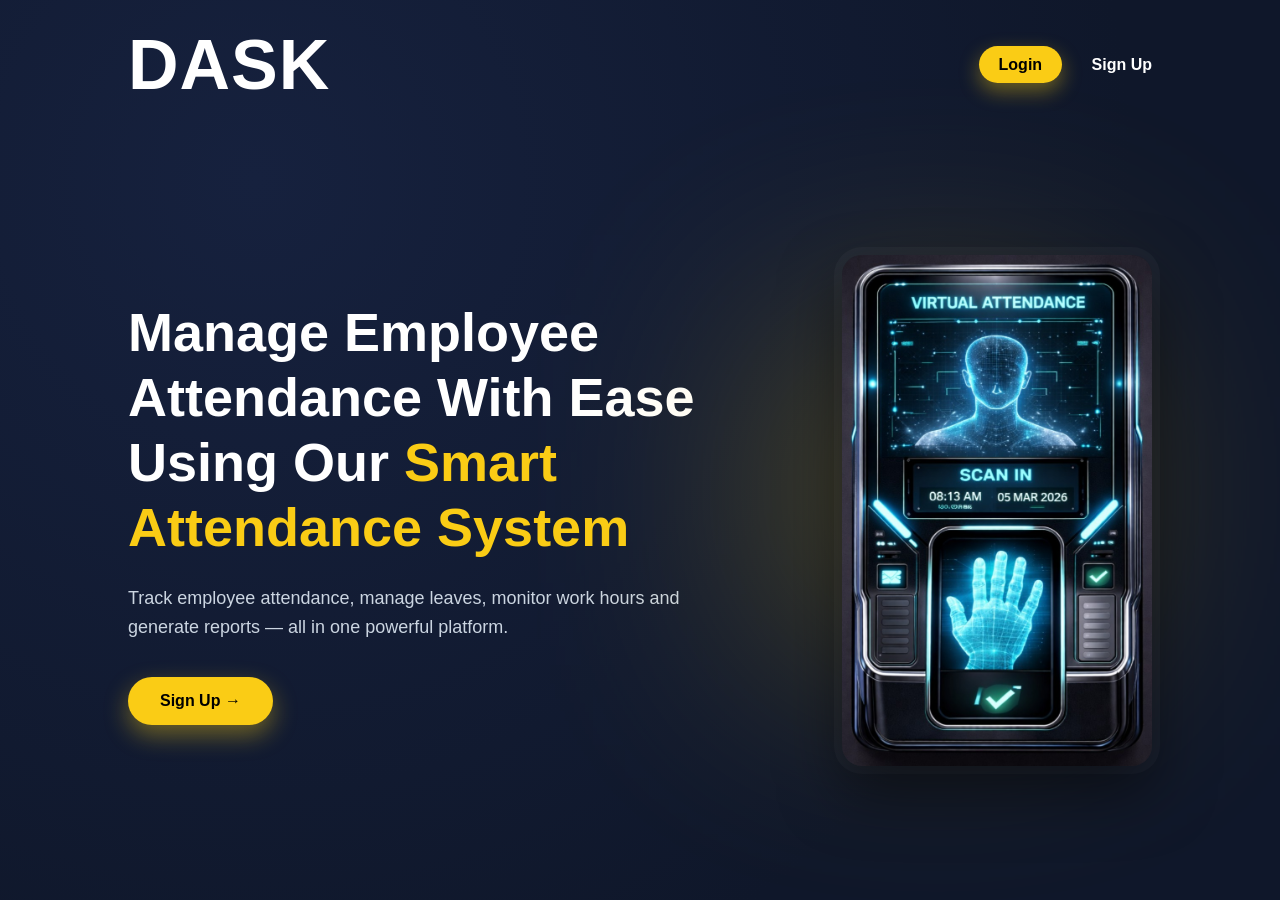
<file: IAMS/Frontend/attendance.html>
<!DOCTYPE html>
<html lang="en">
<head>
  <meta charset="UTF-8">
  <title>Attendance</title>
  <link rel="stylesheet" href="style.css">
  <link rel="stylesheet" href="https://cdnjs.cloudflare.com/ajax/libs/font-awesome/6.5.0/css/all.min.css">
</head>
<body>

<!-- Top Navigation (same as dashboard) -->
<div class="app-layout">

  <!-- SIDEBAR -->
  <aside class="sidebar">

    <h2 class="sidebar-logo">DASK</h2>

   <nav class="sidebar-menu">

  <a href="index.html" >
    <i class="fa fa-chart-line"></i>
    <span>Dashboard</span>
  </a>

  <a href="attendance.html" class="active">
    <i class="fa fa-calendar-check"></i>
    <span>Attendance</span>
  </a>

  <a href="leaves.html">
    <i class="fa fa-plane"></i>
    <span>Leaves</span>
  </a>

  <a href="reports.html">
    <i class="fa fa-file"></i>
    <span>Reports</span>
  </a>

  <a href="profile.html">
  <i class="fa fa-user"></i>
  <span>Profile</span>
</a>

</nav>

    <div class="sidebar-profile" id="profileMenu">
      <div class="avatar" id="navAvatar">S</div>
      <span id="navUser"></span>

      <div class="profile-dropdown" id="profileDropdown">
        <button onclick="logout()">Logout</button>
      </div>
    </div>

  </aside>

  <!-- MAIN CONTENT -->
  <main class="main-content">

<div class="container">

<h1>Attendance</h1>

<!-- EMPLOYEE VIEW -->
<div id="employeeAttendance" style="display:none;">

  <div class="emp-attendance-grid">

    <!-- LEFT PROFILE CARD -->
    <div class="emp-profile-card">
        <h3 id="greetingText">Hi Employee 👋</h3>

        <div class="emp-profile">
            <div class="emp-avatar-big" id="empAvatarBig">S</div>
            <div>
                <h4 id="empNameBig"></h4>
                <p class="status-green">Available for work</p>
            </div>
        </div>

      <div class="live-time">
    <p class="time-title">Current Time</p>
    <h2 id="liveClock">00:00:00</h2>
    <p id="todayDate"></p>

    <hr style="margin:12px 0; opacity:.2">

    <p class="time-title">Working Timer</p>
    <h2 id="workTimer">00:00:00</h2>
</div>
    </div>


    <!-- RIGHT CHECKIN CARD -->
   <div class="emp-checkin-card">
    <h3>Attendance</h3>

    <div class="time-row">
       <div>
          <p class="time-label">Start Time</p>
          <h2 id="startTimeText">--:--</h2>
       </div>

       <div>
          <p class="time-label">End Time</p>
          <h2 id="endTimeText">--:--</h2>
       </div>
    </div>

    <p id="todayStatus" class ="attendance-status"style="margin:10px 0; font-weight:600;">
        Not Checked In
    </p>

    <button id="checkInBtn" class="big-check-btn">Check In</button>
    <button id="checkOutBtn" class="big-check-btn logout" disabled>Check Out</button>
</div>


  <!-- RECENT ATTENDANCE TABLE -->
  <div class="recent-attendance-card">
      <h3>Recent Attendance</h3>

      <table class="attendance-table">
          <thead>
              <tr>
                  <th>Date</th>
                  <th>Check In</th>
                  <th>Check Out</th>
                  <th>Status</th>
              </tr>
          </thead>
          <tbody id="attendanceBody"></tbody>
      </table>
  </div>

</div>
</div>



<!-- ADMIN VIEW -->
<div id="adminAttendance" style="display:none;">

  <div class="admin-attendance-grid">

    <!-- LEFT : DAILY VIEW -->
    <div class="daily-card">

      <div class="card-header">
        <h2>Daily Attendance Overview</h2>
        <div class="control-group">
        <input type="date" id="dailyViewDate">
       <button class="load-btn" onclick="loadDailyView()">Load</button>
     </div>
      </div>

      <table class="admin-table">
        <thead>
          <tr>
            <th>Employee Name</th>
            <th>Status</th>
          </tr>
        </thead>
        <tbody id="dailyViewBody"></tbody>
      </table>

    </div>


    <!-- RIGHT : MONTHLY VIEW -->
    <div class="monthly-card">

      <div class="card-header">
        <h2>Monthly Attendance Summary</h2>
      </div>

      <div class="monthly-controls">
        <div class="control-group">
       <select id="monthlyEmployeeSelect"></select>
       <input type="month" id="monthlySelect">
      <button class="load-btn" onclick="loadMonthlyCalendar()">Load</button>
      </div>
      </div>

      <div id="calendarGrid" class="calendar-grid"></div>

      <div class="month-stats">
        <div class="stat present">Days Present: <span id="statPresent">0</span></div>
        <div class="stat absent">Days Absent: <span id="statAbsent">0</span></div>
        <div class="stat half">Half Days: <span id="statHalf">0</span></div>
      </div>

    </div>

  </div>

</div>
<script src="user.js"></script>
<script src="attendance.js"></script>
<script src="userSession.js"></script>
<script>
  loadSidebarProfile();
</script>
  </main>
</div>
</body>
</html>
</file>
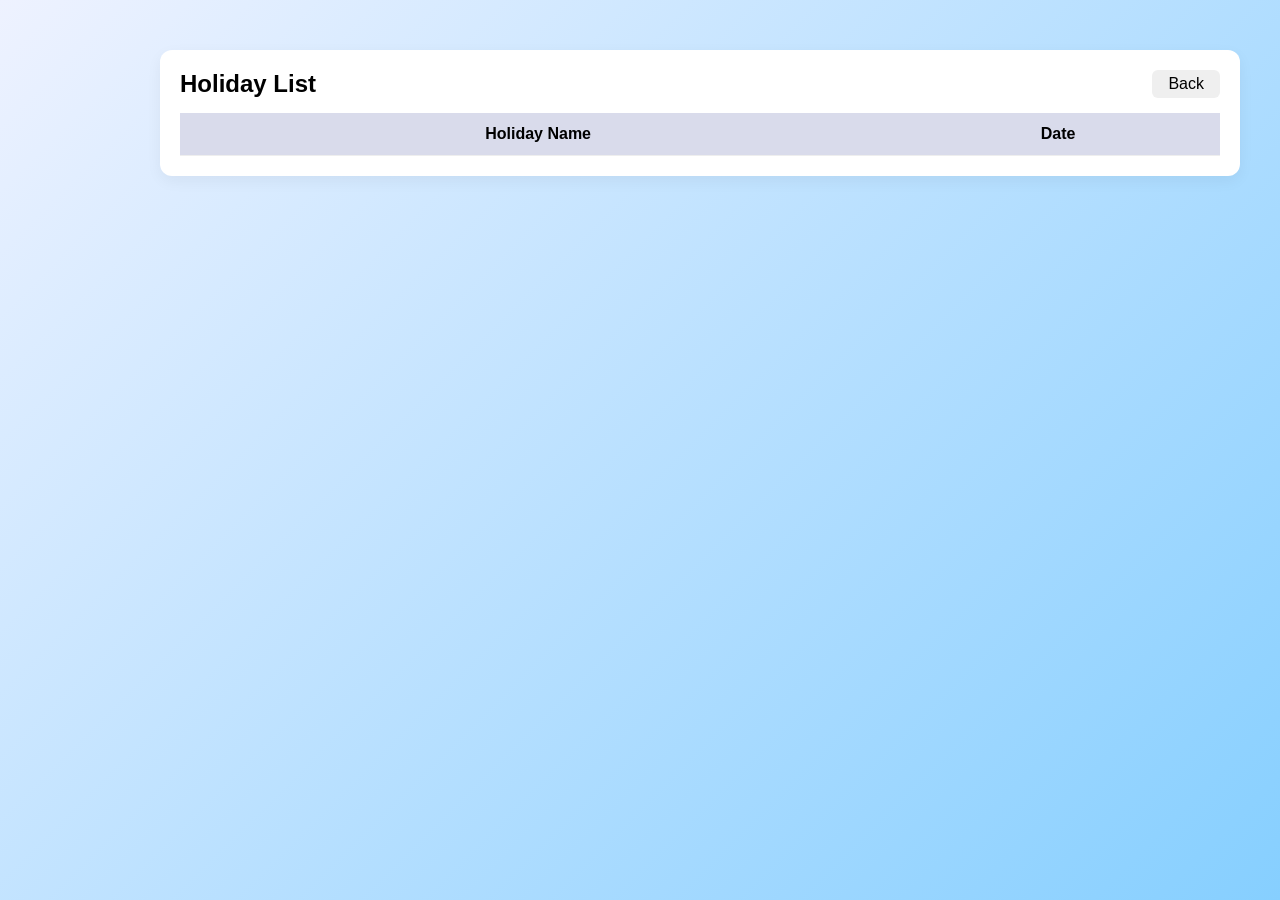
<file: IAMS/Frontend/holidays.html>
<!DOCTYPE html>
<html>
<head>
  <title>All Holidays</title>
  <link rel="stylesheet" href="style.css">
</head>
<body>

<div class="app-layout">

  <!-- SIDEBAR (copy same sidebar from dashboard) -->

  <main class="main-content">

    <div class="dashboard-card">
      <div class="card-header">
        <h2>Holiday List</h2>
        <button onclick="goBack()" class="btn primary">Back</button>
      </div>

      <table class="report-table">
        <thead>
          <tr>
            <th>Holiday Name</th>
            <th>Date</th>
          </tr>
        </thead>
        <tbody id="holidayTable"></tbody>
      </table>

    </div>

  </main>
</div>

<script src="holidays.js"></script>



<script>
function goBack(){
  window.location.href = "index.html";
}
</script>


<!-- <script>
function loadHolidayTable(){
  const tbody = document.getElementById("holidayTable");
  tbody.innerHTML = "";

  holidays.forEach(h=>{
    tbody.innerHTML += `
      <tr>
        <td>${h.name}</td>
        <td>${h.date}</td>
      </tr>
    `;
  });
}

function goBack(){
  window.location.href = "index.html";
}

document.addEventListener("DOMContentLoaded", loadHolidayTable);
</script> -->

</body>
</html>
</file>
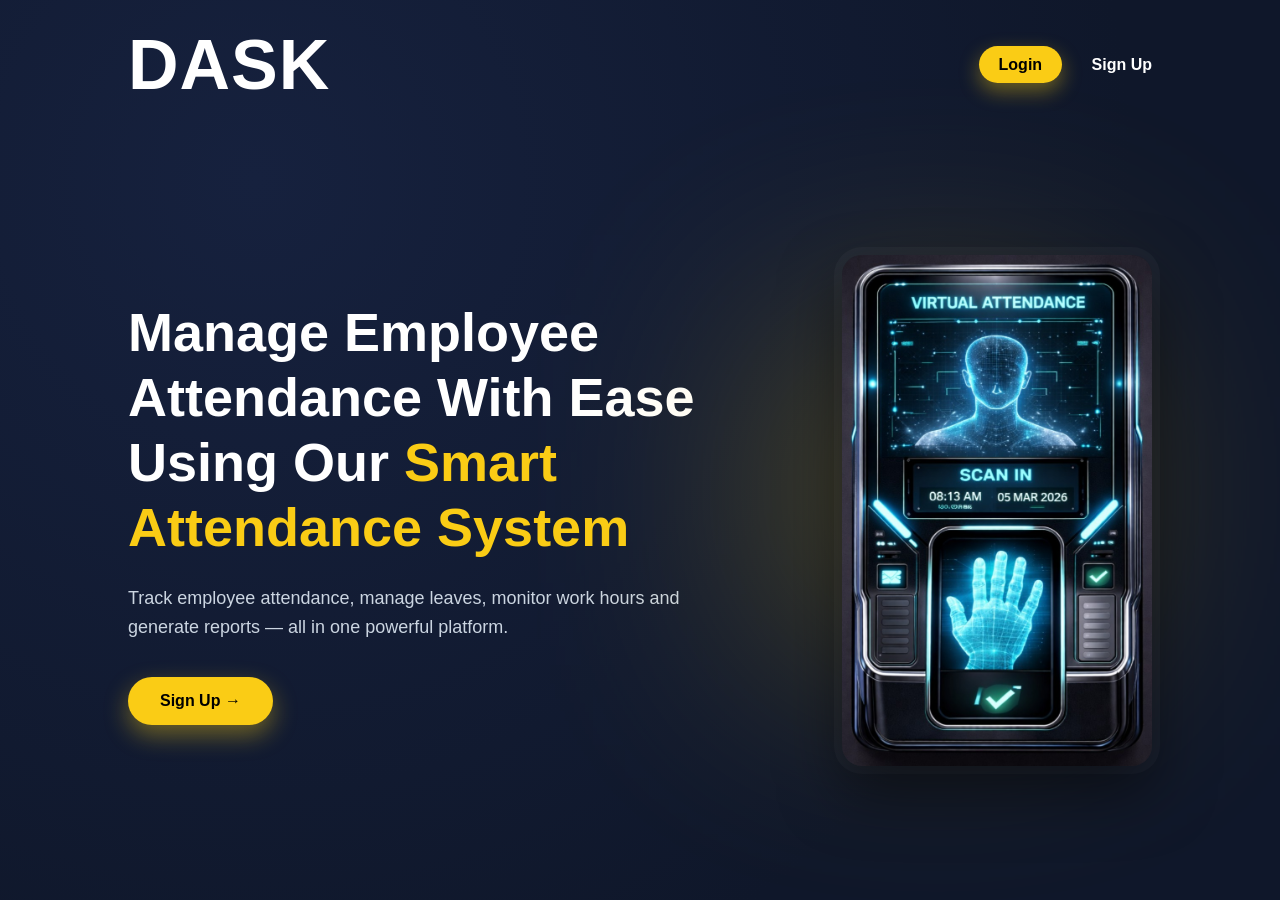
<file: IAMS/Frontend/home.html>
<!DOCTYPE html>
<html>
<head>
  <meta charset="UTF-8">
  <title>Smart Attendance System</title>
  <link rel="stylesheet" href="style.css">
  <style>
@keyframes colorBlink {
  0%   { background-color: #ffff14; } /* Light Yellow */
  50%  { background-color: #ffffff; } /* Bright Yellow */
  100% { background-color: #ffff14; } /* Light Yellow */
}

.blink-button {
  animation: colorBlink 1s infinite;
}
</style>
</head>
<body class="landing-body">

<!-- Navbar -->
<nav class="landing-nav">
  <div class="nav-logo">DASK</div>

  <div class="nav-actions">
    <a onclick="openLogin()" class="nav-login">Login</a>
    <a onclick="openRegister()" class="nav-signup">Sign Up</a>
  </div>
</nav>

<!-- Hero Section -->
<section class="hero">

  <div class="hero-left">
    <h1>
      Manage Employee Attendance With Ease Using Our
      <span>Smart Attendance System</span>
    </h1>

    <p>
      Track employee attendance, manage leaves,
      monitor work hours and generate reports —
      all in one powerful platform.
    </p>

    <a onclick="openRegister()" class="hero-btn blink-button">Sign Up →</a>
  </div>

  <!-- Image will go here -->
  <div class="hero-right">
    <img src="images/vlg.jpeg" alt="dashboard image">
  </div>

</section>

<!-- AUTH MODAL -->
<div id="authModal" class="modal">

  <div class="auth-box">
  <span class="close-btn" onclick="closeModal()">✕</span>

  <!-- Role Toggle -->
<div class="role-toggle">
  <button id="empBtn" class="active" onclick="setRole('employee')">Employee</button>
  <button id="adminBtn" onclick="setRole('admin')">Admin</button>
</div>

    <!-- Login Form -->
    <form id="loginForm" onsubmit="event.preventDefault(); login();">
      <h2>Login</h2>
      <input type="email" id="loginEmail" placeholder="Email" required>
      <input type="password" id="loginPass" placeholder="Password" required>
      <button type="submit">Login</button>
      <p id="registerLink">No account? <a onclick="showRegister()">Register</a></p>
    </form>

    <!-- Register Form -->
    <form id="registerForm" style="display:none;" onsubmit="event.preventDefault(); register();">
      <h2>Register</h2>
      <input type="text" id="regName" placeholder="Full Name" required>
      <input type="email" id="regEmail" placeholder="Email" required>
      <input type="password" id="regPass" placeholder="Password" required>
      <input type="number" id="salary" placeholder="Monthly Salary" required>
      <input type="text" id="department" placeholder="Department (HR / IT / Sales)" required>


      <!-- <select id="regRole">
        <option value="employee">Employee</option>
        <option value="admin">Admin</option>
      </select> -->

      <button type="submit">Register</button>
      <p>Already have account? <a onclick="showLogin()">Login</a></p>
    </form>

  </div>
</div>

<script src="alerts.js"></script>
<script src="auth.js"></script>

</body>
</html>
</file>
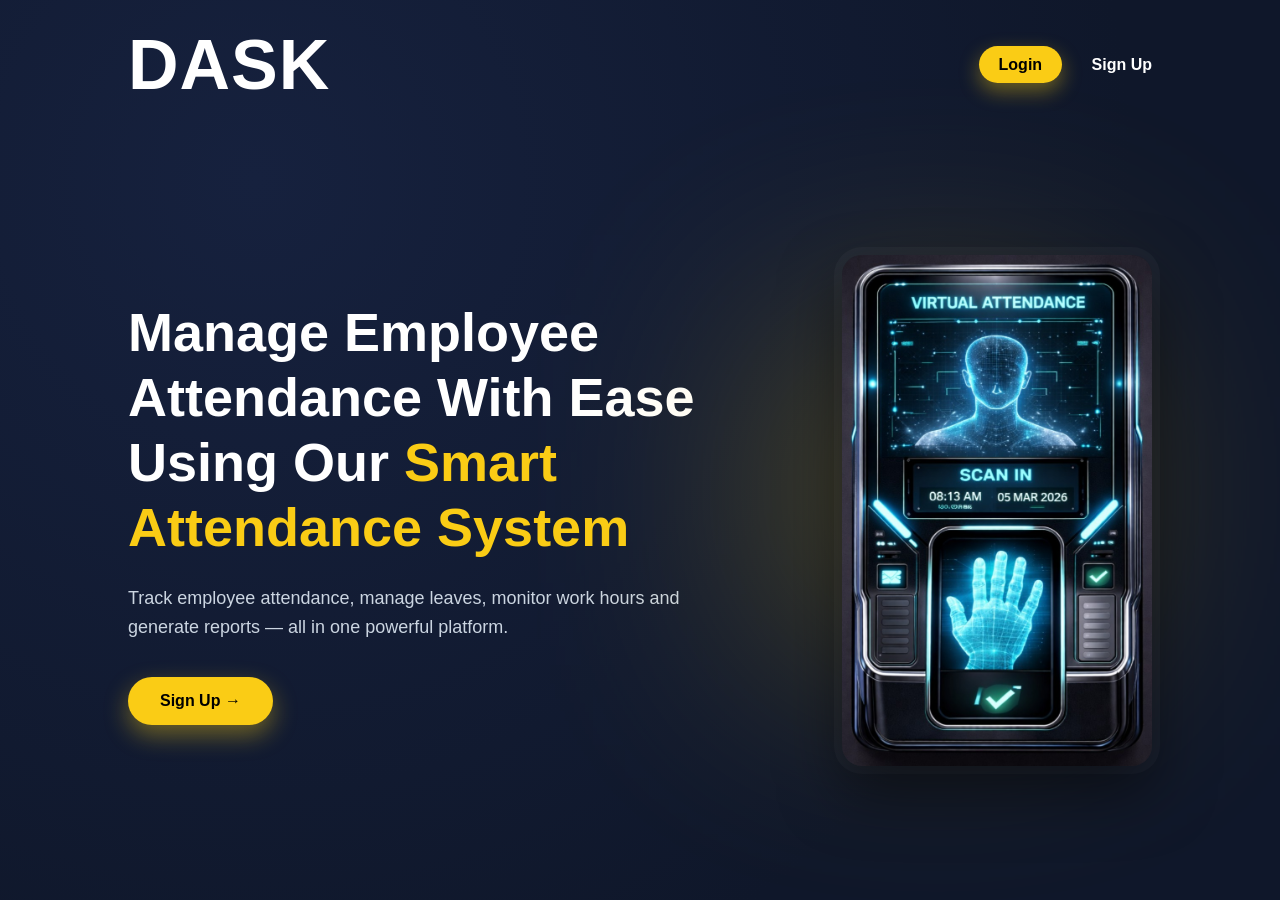
<file: IAMS/Frontend/reports.html>
<!DOCTYPE html>
<html lang="en">
<head>
  <meta charset="UTF-8">
  <title>Reports</title>
  <link rel="stylesheet" href="style.css">
  <link rel="stylesheet" href="https://cdnjs.cloudflare.com/ajax/libs/font-awesome/6.5.0/css/all.min.css">
</head>
<body>

<div class="app-layout">

  <!-- SIDEBAR -->
  <aside class="sidebar">

    <h2 class="sidebar-logo">DASK</h2>

   <nav class="sidebar-menu">

  <a href="index.html" >
    <i class="fa fa-chart-line"></i>
    <span>Dashboard</span>
  </a>

  <a href="attendance.html">
    <i class="fa fa-calendar-check"></i>
    <span>Attendance</span>
  </a>

  <a href="leaves.html" >
    <i class="fa fa-plane"></i>
    <span>Leaves</span>
  </a>

  <a href="reports.html" class="active">
    <i class="fa fa-file"></i>
    <span>Reports</span>
  </a>

  <a href="profile.html">
  <i class="fa fa-user"></i>
  <span>Profile</span>
</a>

</nav>

    <div class="sidebar-profile" id="profileMenu">
      <div class="avatar" id="navAvatar">S</div>
      <span id="navUser"></span>

      <div class="profile-dropdown" id="profileDropdown">
        <button onclick="logout()">Logout</button>
      </div>
    </div>

  </aside>

  <!-- MAIN CONTENT -->
  <main class="main-content">


<div class="container">

<h1>Reports & Analytics</h1>

<!-- GLOBAL LOADING -->
<div id="loadingSpinner" class="loading hidden">
  <div class="spinner"></div>
  <p>Generating report...</p>
</div>

<!-- ERROR MESSAGE -->
<div id="errorBox" class="error hidden"></div>

<!-- EMPTY STATE -->
<div id="emptyState" class="empty hidden">
  <h3>No Data Available</h3>
  <p>Start using the system to generate reports.</p>
</div>

<!-- ================= SALARY REPORT ================= -->
<div class="report-card">

  <div class="report-header">
    <h2>Salary Report</h2>

    <div class="filters">
      <select id="salaryMonth">
        <option value="0">Jan</option>
        <option value="1">Feb</option>
        <option value="2">Mar</option>
        <option value="3">Apr</option>
        <option value="4">May</option>
        <option value="5">Jun</option>
        <option value="6">Jul</option>
        <option value="7">Aug</option>
        <option value="8">Sep</option>
        <option value="9">Oct</option>
        <option value="10">Nov</option>
        <option value="11">Dec</option>
      </select>

      <select id="salaryYear">
        <option>2025</option>
        <option>2026</option>
        <option>2027</option>
      </select>

      <button class="btn primary" onclick="generateSalaryReport()">Generate</button>
      <button class="btn success" onclick="downloadCSV()">Download CSV</button>
    </div>
  </div>

  <table class="report-table">
    <thead>
      <tr>
        <th>Name</th>
        <th>Department</th>
        <th>Base Salary</th>
        <th>Deductions</th>
        <th>Net Salary</th>
      </tr>
    </thead>
    <tbody id="salaryTableBody"></tbody>
  </table>

</div>


<!-- ================= LEAVE UTILIZATION ================= -->
<div class="report-card">
  <h2>Leave Utilization</h2>

  <table class="report-table">
    <thead>
      <tr>
        <th>Employee</th>
        <th>Total Allowance</th>
        <th>Leaves Used</th>
        <th>Remaining</th>
      </tr>
    </thead>
    <tbody id="leaveUtilBody"></tbody>
  </table>
</div>


<!-- ================= ATTENDANCE SUMMARY ================= -->
<div class="report-card">
  <h2>Attendance Summary</h2>

  <div class="mini-cards">

  <div class="mini-card">
    <h4>Top Department</h4>
    <p id="topDept">--</p>
  </div>

  <div class="mini-card">
    <h4>Top Absentee</h4>
    <p id="abs1">--</p>
  </div>

  <div class="mini-card">
    <h4>Second Absentee</h4>
    <p id="abs2">--</p>
  </div>

  <div class="mini-card">
    <h4>Third Absentee</h4>
    <p id="abs3">--</p>
  </div>

</div>

  <table class="report-table">
    <thead>
      <tr>
        <th>Employee</th>
        <th>Days Present</th>
        <th>Late Entries</th>
        <th>Performance</th>
      </tr>
    </thead>
    <tbody id="attendanceSummaryBody"></tbody>
  </table>
</div>

</div>

<script src="user.js"></script>
<script src="reports.js"></script>
<script src="userSession.js"></script>
<script>
  loadSidebarProfile();
</script>
  </main>
</div>
</body>
</html>
</file>
<file: IAMS/Frontend/style.css>
* {
  margin: 0;
  padding: 0;
  box-sizing: border-box;
  font-family: "Montserrat", sans-serif;
}

body {
  /* background-color:whitesmoke */
    background: linear-gradient(135deg, #eef2ff, #86cfff);
    min-height: 100vh;
}

/* Navbar */
.navbar {
  height: 60px;
  background: #343de1;
  color: white;
  display: flex;
  justify-content: space-between;
  align-items: center;
  padding: 0 30px;
}

.nav-left {
  display: flex;
  align-items: center;
  gap: 25px;
}

.logo {
  margin-right: 20px;
}

.navbar a {
  color: white;
  text-decoration: none;
  padding: 8px 12px;
  border-radius: 6px;
  transition: 0.3s;
}

.navbar a:hover,
.navbar a.active {
  background-color: #334155;
}

.nav-right {
  display: flex;
  align-items: center;
}

.navbar input {
  padding: 6px 10px;
  border-radius: 6px;
  border: none;
}

/* .profile {
  display: flex;
  align-items: center;
  gap: 10px;
  cursor: pointer;
} */

.avatar {
  width: 35px;
  height: 35px;
  background: #3b82f6;
  border-radius: 50%;
  display: flex;
  align-items: center;
  justify-content: center;
  font-weight: bold;
}

/* Main Content */
.container {
  padding: 30px;
}






/* Attendance Page */
.attendance-actions {
  margin: 20px 0;
  display: flex;
  gap: 20px;
}

.btn {
  padding: 5px 16px;
  border: none;
  border-radius: 6px;
  font-size: 16px;
  cursor: pointer;
  color: black;
}

.checkin {
  background-color: #16a34a;
}

.checkout {
  background-color: #dc2626;
}

#statusMsg {
  margin: 15px 0;
  font-weight: bold;
}

/* Table */
.attendance-table {
  width: 100%;
  border-collapse: collapse;
  background: white;
}

.attendance-table th,
.attendance-table td {
  padding: 12px;
  border-bottom: 1px solid #ddd;
  text-align: center;
}

.attendance-table th {
  background: #f1f5f9;
}


/* ===== NEW ATTENDANCE ADDITIONS ===== */

.attendance-header{
  display:flex;
  justify-content:space-between;
  align-items:center;
  margin-bottom:20px;
}

.date-box{
  background:#fff;
  padding:10px 20px;
  border-radius:8px;
  box-shadow:0 2px 6px rgba(0,0,0,0.1);
}

/* Employee attendance card */
.attendance-card{
  background:#fff;
  padding:25px;
  border-radius:12px;
  box-shadow:0 4px 12px rgba(0,0,0,0.08);
  max-width:500px;
  margin:auto;
  text-align:center;
}

.timer-box{
  background:#f4f6f9;
  padding:15px;
  border-radius:10px;
  margin-top:15px;
}

/* Status badges for ADMIN table */
.status-present{
  background:#d4edda;
  color:#155724;
  padding:4px 10px;
  border-radius:12px;
  font-size:12px;
}

.status-absent{
  background:#f8d7da;
  color:#721c24;
  padding:4px 10px;
  border-radius:12px;
  font-size:12px;
}





/* Leave Form */
.leave-form {
  background: white;
  padding: 20px;
  border-radius: 8px;
  width: 400px;
  margin-bottom: 30px;
}

.leave-form label {
  display: block;
  margin-top: 15px;
  font-weight: bold;
}

.leave-form input,
.leave-form select,
.leave-form textarea {
  width: 100%;
  padding: 8px;
  margin-top: 5px;
  border-radius: 6px;
  border: 1px solid #ccc;
}

.apply {
  background: #2563eb;
  margin-top: 15px;
}


.attendance-header {
  display: flex;
  justify-content: space-between;
  align-items: center;
}

.date-box {
  background: white;
  padding: 10px 18px;
  border-radius: 8px;
  box-shadow: 0 2px 6px rgba(0,0,0,0.1);
  text-align: center;
}

.date-box span {
  font-size: 12px;
  color: gray;
}

/* Disabled button style */
.btn:disabled {
  background-color: #9ca3af;  /* grey */
  cursor: not-allowed;
}




/* Dashboard Cards */
.cards {
  display: grid;
  grid-template-columns: repeat(auto-fit, minmax(220px, 1fr));
  gap: 25px;
  margin-top: 30px;
}

.card{
  background: #fff;
  padding: 25px;
  border-radius: 14px;
  text-align: center;
  box-shadow: 0 4px 12px rgba(0,0,0,0.08);
  transition: 0.3s;
}

.card:hover{
  transform: translateY(-5px);
  box-shadow: 0 10px 25px rgba(0,0,0,0.12);
}

.card h3{
  font-size: 18px;
  color: #6b7280;
  margin-bottom: 10px;
}

.card p{
  font-size: 32px;
  font-weight: bold;
  color: #111827;
}


/* Chart Box */
.chart-box {
  margin-top: 30px;
  background: white;
  padding: 20px;
  border-radius: 10px;
}


.charts-container {
  display: flex;
  gap: 20px;
  margin-top: 30px;
}

.chart-box {
  flex: 1;
  background: white;
  
  padding: 20px;
  border-radius: 10px;
  height: 260px;   /* ⭐ add this line */
}


/* Auth background with fade */
.auth-body {
  height: 100vh;
  display: flex;
  justify-content: center;
  align-items: center;
  background: linear-gradient(120deg,#0f172a,#1e293b);
  position: relative;
}

/* Dark overlay fade */
.auth-body::before {
  content: "";
  position: absolute;
  width: 100%;
  height: 100%;
  background: rgba(0,0,0,0.45);
  backdrop-filter: blur(6px);
}

.auth-box {
  position: relative;
  z-index: 2;
  width: 330px;
  padding: 35px;
  border-radius: 12px;

  background: rgba(255,255,255,0.08);
  backdrop-filter: blur(12px);
  box-shadow: 0 8px 32px rgba(0,0,0,0.3);

  display: flex;
  flex-direction: column;
  gap: 12px;
}

.auth-box input,
.auth-box select {
  padding: 12px;
  border-radius: 6px;
  border: none;
  outline: none;
}

.auth-box button {
  padding: 12px;
  background: #facc15;
  color: black;
  border: none;
  border-radius: 6px;
  font-weight: bold;
  cursor: pointer;
}


/* ============================= */
/* RESET */
/* ============================= */

*{
  margin:0;
  padding:0;
  box-sizing:border-box;
  font-family: "Poppins", sans-serif;
}

.landing-body{
  background: radial-gradient(circle at 20% 20%, #16213e, #0f172a 70%);
  color:white;
  min-height:100vh;
  overflow-x:hidden;
}


/* ============================= */
/* NAVBAR */
/* ============================= */

.landing-nav{
  display:flex;
  justify-content:space-between;
  align-items:center;
  padding:25px 10%;
}

.nav-logo{
  font-size:70px;
  font-weight:700;
  letter-spacing:1px;
}

.nav-actions a{
  margin-left:25px;
  text-decoration:none;
  font-weight:600;
  transition:0.3s ease;
}

/* Login */
.nav-login{
  color:black;
  cursor: pointer;
  padding:10px 20px;
  border-radius:30px;
  box-shadow:0 8px 20px rgba(250,204,21,0.4);
  background: #facc15;
}



/* Sign up button */
.nav-signup{
  color:white;
  cursor: pointer;
}

.nav-signup:hover{
  transform:translateY(-3px);
  box-shadow:0 12px 25px rgba(250,204,21,0.6);
}


/* ============================= */
/* HERO SECTION */
/* ============================= */

.hero{
  display:flex;
  align-items:center;
  justify-content:space-between;
  padding:60px 10%;
  height:85vh;
}


/* LEFT SIDE */
.hero-left{
  max-width:600px;
  animation:fadeUp 1s ease forwards;
}

.hero-left h1{
  font-size:54px;
  line-height:1.2;
  font-weight:700;
}

.hero-left h1 span{
  color:#facc15;
}

.hero-left p{
  margin-top:25px;
  font-size:18px;
  color:#cbd5e1;
  line-height:1.6;
}

.hero-btn{
  display:inline-block;
  margin-top:35px;
  padding:15px 32px;
  background:#facc15;
  color:black;
  font-weight:600;
  text-decoration:none;
  border-radius:40px;
  box-shadow:0 10px 25px rgba(250,204,21,0.4);
  transition:0.3s ease;
  cursor: pointer;
}

.blink-button {
  animation: blink 1s infinite;
}

@keyframes blink {
  0% { opacity: 1; }
  50% { opacity: 0; }
  100% { opacity: 1; }
}

.hero-btn:hover{
  transform:translateY(-4px);
  box-shadow:0 15px 30px rgba(250,204,21,0.6);
}


/* ============================= */
/* RIGHT SIDE IMAGE */
/* ============================= */

.hero-right{
  position:relative;
  animation:fadeRight 1s ease forwards;
}

.hero-right img{
  width:310px;
  border-radius:20px;
  box-shadow:
    0 25px 60px rgba(0,0,0,0.5),
    0 0 0 8px rgba(255,255,255,0.03);
  transition:0.4s ease;
  cursor: pointer;
}

.hero-right img:hover{
  transform:rotate(0deg) scale(1.06);
}

/* Glow effect behind image */
.hero-right::before{
  content:"";
  position:absolute;
  width:350px;
  height:350px;
  background:#facc15;
  filter:blur(120px);
  opacity:0.25;
  top:60px;
  right:40px;
  z-index:-1;
}


.status-Cancelled{
  background:#ffe2e2;
  color:#c0392b;
}

.cancel-btn{
  background:#e74c3c;
  color:white;
  border:none;
  padding:6px 12px;
  border-radius:6px;
  cursor:pointer;
}


/* ============================= */
/* ANIMATIONS */
/* ============================= */

@keyframes fadeUp{
  from{
    opacity:0;
    transform:translateY(40px);
  }
  to{
    opacity:1;
    transform:translateY(0);
  }
}

@keyframes fadeRight{
  from{
    opacity:0;
    transform:translateX(60px);
  }
  to{
    opacity:1;
    transform:translateX(0);
  }
}



/* MODAL BACKGROUND */
.modal {
  position: fixed;
  top: 0;
  left: 0;
  width: 100%;
  height: 100%;
  backdrop-filter: blur(8px);
  background: rgba(0,0,0,0.5);
  display: none;
  justify-content: center;
  align-items: center;
  z-index: 999;
}

/* show modal */
.modal.active {
  display: flex;
}

/* Glass login box */
.auth-box {
  width: 360px;
  padding: 35px 30px;
  border-radius: 14px;
  background: rgba(255,255,255,0.1);
  backdrop-filter: blur(14px);
  box-shadow: 0 8px 32px rgba(0,0,0,0.3);
}

/* Form layout */
.auth-box h2 {
  margin-bottom: 18px;
}

.auth-box input,
.auth-box select {
  width: 100%;
  padding: 12px;
  margin-bottom: 12px;
  border-radius: 6px;
  border: none;
}

.auth-box button {
  width: 100%;
  padding: 12px;
  background: #facc15;
  border: none;
  border-radius: 6px;
  font-weight: bold;
  cursor: pointer;
  margin-top: 5px;
}

.auth-box p {
  text-align: center;
  margin-top: 10px;
}

.auth-box input {
  background: white;
}

/* Modal bottom links */
.auth-box p a {
  color: #facc15;
  font-weight: bold;
  cursor: pointer;   /* ⭐ makes hand cursor */
  text-decoration: none;
}

.auth-box p a:hover {
  text-decoration: underline;
}

/* Close (X) button */
.close-btn {
  position: absolute;
  top: 15px;
  right: 18px;
  font-size: 18px;
  cursor: pointer;
  color: white;
}


/* ===== ROLE TOGGLE  ===== */
.role-toggle {
  width: 220px;
  margin: 0 auto 20px auto;
  background: rgba(255,255,255,0.15);
  border-radius: 30px;
  padding: 8px;
  display: flex;
}

.role-toggle button {
  flex: 1;
  border: none;
  padding: 8px 0;
  border-radius: 25px;
  background: transparent;
  color: white;
  cursor: pointer;
  font-weight: bold;
  transition: 0.3s;
}

.role-toggle button.active {
  background: #facc15;
  color: black;
}


/* =========================
   LEAVE TRACKER NEW DESIGN
========================= */

.page-title{
  font-size:28px;
  margin-bottom:20px;
}

/* Tabs */
.leave-tabs{
  display:flex;
  gap:30px;
  border-bottom:1px solid #e5e7eb;
  margin-bottom:20px;
}

.tab{
  background:none;
  border:none;
  padding:12px 0;
  font-size:16px;
  cursor:pointer;
  color:#64748b;
}

.tab.active{
  color:#2563eb;
  border-bottom:3px solid #2563eb;
  font-weight:bold;
}

/* Top bar */
.leave-topbar{
  display:flex;
  justify-content:flex-end; /* button stays right */
  margin-bottom:20px;
}

.leave-filter{
  padding:8px 14px;
  border-radius:6px;
  border:1px solid #cbd5e1;
}

.apply-leave-btn{
  background:#2563eb;
  color:white;
  border:none;
  padding:10px 18px;
  border-radius:6px;
  cursor:pointer;
  font-weight:bold;
}

.apply-leave-btn:hover{
  background:#1d4ed8;
}

/* Main card */
.leave-main-card{
  background:white;
  border-radius:12px;
  padding:40px;
  min-height:350px;
  box-shadow:0 2px 8px rgba(0,0,0,0.05);
  display:flex;
  justify-content:center;
  align-items:center;
}

/* .leave-main-card h2{
  padding-bottom: 170px;
} */

/* Empty state */
.empty-state{
  text-align:center;
}

.empty-img{
  width:160px;
  margin-bottom:20px;
  opacity:0.9;
}

.primary-btn{
  margin-top:15px;
  padding:10px 20px;
  background:#2563eb;
  color:white;
  border:none;
  border-radius:6px;
  font-weight:bold;
  cursor:pointer;
}




/* Close button inside modal */
.modal-content{
  position: relative;   /* important */
}

.close-modal{
  position: absolute;
  top: 15px;
  right: 18px;
  font-size: 20px;
  cursor: pointer;
  color: #64748b;
  font-weight: bold;
}

.close-modal:hover{
  color: #ef4444;
}

.modal-content{
  background:white;
  padding:30px;
  width:750px;              /* ⭐ wider */
  border-radius:12px;
  box-shadow:0 10px 25px rgba(0,0,0,0.2);
}

/* grid layout for form */
.modal-form{
  display:grid;
  grid-template-columns:1fr 1fr;
  gap:20px;
  margin-top:15px;
}

/* full width row */
.full-width{
  grid-column:span 2;
}

.modal-content input,
.modal-content select,
.modal-content textarea{
  width:100%;
  padding:10px;
  border-radius:6px;
  border:1px solid #ccc;
}

.modal-content textarea{
  height:90px;
}

.leave-table{
  width:100%;
  border-collapse:collapse;
}

.leave-table th,
.leave-table td{
  padding:12px;
  border-bottom:1px solid #e5e7eb;
  text-align:center;
}

.leave-table th{
  background:#d9dbeb;
}

/* Status badge */
.status-pending{
  background:#fef3c7;
  color:#92400e;
  padding:5px 10px;
  border-radius:20px;
  font-size:12px;
  font-weight:bold;
}


.balance-cards{
  display:flex;
  gap:20px;
}

.balance-card{
  flex:1;
  background:#f8fafc;
  padding:25px;
  border-radius:10px;
  text-align:center;
}

.balance-card h3{
  margin-bottom:10px;
}


.requests-topbar{
  display:flex;
  justify-content:flex-end;
  margin-bottom:15px;
}

#statusFilter{
  padding:8px 14px;
  border-radius:6px;
  border:1px solid #cbd5e1;
  cursor:pointer;
}


.status-badge{
  padding:5px 12px;
  border-radius:20px;
  font-size:12px;
  font-weight:bold;
}

/* Pending */
.status-Pending{
  background:#fef3c7;
  color:#92400e;
}

/* Approved */
.status-Approved{
  background:#dcfce7;
  color:#166534;
}

/* Rejected */
.status-Rejected{
  background:#fee2e2;
  color:#991b1b;
}

/* Cancelled */
.status-Cancelled{
  background:#e5e7eb;
  color:#374151;
}


.approve-btn{
  background:#22c55e;
  color:white;
  border:none;
  padding:6px 10px;
  border-radius:6px;
  cursor:pointer;
  margin-right:5px;
}

.reject-btn{
  background:#ef4444;
  color:white;
  border:none;
  padding:6px 10px;
  border-radius:6px;
  cursor:pointer;
}


/* REPORT PAGE */

.report-card{
  background:white;
  padding:25px;
  border-radius:12px;
  box-shadow:0 4px 12px rgba(0,0,0,0.08);
  margin-bottom:30px;
}

.report-header{
  display:flex;
  justify-content:space-between;
  align-items:center;
  margin-bottom:20px;
}

.filters{
  display:flex;
  gap:10px;
}

.report-table{
  width:100%;
  border-collapse:collapse;
}

.report-table th,
.report-table td{
  padding:12px;
  border-bottom:1px solid #eee;
  text-align:center;
}

.report-table th{
  background:#d9dbeb;
}

/* Loading spinner */
.loading{
  text-align:center;
  padding:40px;
}

.spinner{
  width:40px;
  height:40px;
  border:4px solid #e5e7eb;
  border-top:4px solid #3b82f6;
  border-radius:50%;
  margin:auto;
  animation:spin 1s linear infinite;
}

@keyframes spin{
  to{ transform:rotate(360deg); }
}

.hidden{ display:none; }

.error{
  background:#fee2e2;
  color:#b91c1c;
  padding:15px;
  border-radius:8px;
  margin-bottom:20px;
}

.empty{
  text-align:center;
  padding:30px;
  background:#f1f5f9;
  border-radius:12px;
}

.badge-green { color:#16a34a; font-weight:600; }
.badge-blue { color:#2563eb; font-weight:600; }
.badge-yellow { color:#ca8a04; font-weight:600; }
.badge-red { color:#dc2626; font-weight:600; }

/* ===== Mini analytics cards ===== */

.mini-cards{
  display:grid;
  grid-template-columns: repeat(4,1fr);
  gap:20px;
  margin:20px 0;
}

.mini-card{
  background:#f8fafc;
  padding:18px;
  border-radius:10px;
  text-align:center;
  box-shadow:0 3px 8px rgba(0,0,0,0.06);
}

.mini-card h4{
  color:#64748b;
  margin-bottom:8px;
}

.mini-card p{
  font-size:22px;
  font-weight:bold;
}

/* Loading spinner */
.loading{
  text-align:center;
  margin:20px 0;
}

.spinner{
  width:40px;
  height:40px;
  border:4px solid #e5e7eb;
  border-top:4px solid #3b82f6;
  border-radius:50%;
  animation:spin 1s linear infinite;
  margin:0 auto 10px;
}

@keyframes spin{
  100%{ transform: rotate(360deg); }
}

.hidden{ display:none; }

.error{
  background:#fee2e2;
  color:#b91c1c;
  padding:12px;
  border-radius:8px;
  margin:15px 0;
}

.empty{
  text-align:center;
  padding:30px;
  color:#64748b;
}

/* ================= ADMIN ATTENDANCE ================= */

.attendance-admin-tabs{
  display:flex;
  gap:15px;
  margin-bottom:20px;
}

.attendance-admin-tabs button{
  padding:10px 18px;
  border:none;
  border-radius:8px;
  background:#e5e7eb;
  cursor:pointer;
  font-weight:600;
  transition:0.3s;
}

.attendance-admin-tabs button:hover{
  background:#3b82f6;
  color:white;
}

/* tab content */
.admin-tab{
  background:white;
  padding:25px;
  border-radius:12px;
  box-shadow:0 2px 10px rgba(0,0,0,0.08);
}

/* hide inactive tabs */
.hidden{
  display:none;
}

/* form layout */
#adminMarkTab select,
#adminMarkTab input{
  padding:10px;
  margin:8px 8px 8px 0;
  border-radius:6px;
  border:1px solid #d1d5db;
}

#adminMarkTab button{
  padding:10px 20px;
  background:#10b981;
  border:none;
  color:white;
  border-radius:8px;
  cursor:pointer;
  margin-top:10px;
}

/* tables inside admin tabs */
#adminDailyTab table,
#adminMonthlyTab table{
  width:100%;
  margin-top:15px;
  border-collapse:collapse;
  background:white;
}

#adminDailyTab th,
#adminDailyTab td,
#adminMonthlyTab th,
#adminMonthlyTab td{
  padding:12px;
  border-bottom:1px solid #eee;
  text-align:center;
}

/* status colors */
.status-present{ color:#16a34a; font-weight:bold; }
.status-absent{ color:#dc2626; font-weight:bold; }
.status-half{ color:#f59e0b; font-weight:bold; }



/* ================= EMPLOYEE ATTENDANCE SUMMARY ================= */

.attendance-summary{
  display:grid;
  grid-template-columns: repeat(4,1fr);
  gap:20px;
  margin-top:30px;
}

.summary-card{
  background:white;
  padding:20px;
  border-radius:12px;
  box-shadow:0 3px 10px rgba(0,0,0,0.08);
  text-align:center;
  transition:0.3s;
}

.summary-card:hover{
  transform:translateY(-5px);
}

.summary-card h4{
  color:#64748b;
  font-size:13px;
}

.summary-card p{
  font-size:16px;
  font-weight:bold;
  margin-top:10px;
  color:#1e293b;
}



/* ================= EMPLOYEE ATTENDANCE NEW LAYOUT ================= */

.employee-attendance-grid{
  display:grid;
  grid-template-columns: 1.2fr 1fr;
  gap:40px;
  margin-top:30px;
}

/* Big main card */
.attendance-card.big{
  padding:30px;
}

.card-header{
  display:flex;
  justify-content:space-between;
  align-items:center;
  margin-bottom:20px;
}

.card-header p{
  color:#64748b;
  font-weight:600;
}

.attendance-right{
  background:white;
  padding:25px;
  border-radius:14px;
  box-shadow:0 3px 12px rgba(0,0,0,0.08);
}

.section-title{
  margin-bottom:20px;
  color:#334155;
}

/* Summary cards grid */
.attendance-summary{
  display:grid;
  grid-template-columns:repeat(2,1fr);
  gap:20px;
}

.summary-card{
  background:#f8fafc;
  padding:25px;
  border-radius:14px;
  text-align:center;
  transition:0.3s;
}

.summary-card:hover{
  transform:translateY(-5px);
  box-shadow:0 6px 15px rgba(0,0,0,0.08);
}

.summary-card h4{
  color:#64748b;
  font-size:12px;
}

.summary-card p{
  font-size:16px;
  font-weight:bold;
  margin-top:10px;
  color:#1e293b;
}

/* Progress bar */
.month-progress{
  margin-top:25px;
}

.progress-bar{
  width:100%;
  height:12px;
  background:#e2e8f0;
  border-radius:10px;
  overflow:hidden;
  margin-top:10px;
}

#attendanceProgress{
  height:100%;
  width:0%;
  background:#22c55e;
  transition:0.5s;
}

/* ===== EMPLOYEE ATTENDANCE NEW UI ===== */

.emp-attendance-grid{
  display:grid;
  grid-template-columns: 1fr 1.2fr;
  gap:30px;
  margin-top:25px;
}

/* Profile card */
.emp-profile-card{
  background:white;
  padding:25px;
  border-radius:18px;
  box-shadow:0 10px 25px rgba(0,0,0,0.08);
}

.emp-profile{
  display:flex;
  align-items:center;
  gap:15px;
  margin:20px 0;
}

.emp-avatar-big{
  width:70px;
  height:70px;
  background:#3b82f6;
  color:white;
  border-radius:50%;
  display:flex;
  align-items:center;
  justify-content:center;
  font-size:28px;
  font-weight:bold;
}

.status-green{
  color:#16a34a;
  font-weight:600;
}

.live-time{
  background:#f3f6fb;
  padding:20px;
  border-radius:12px;
  text-align:center;
}

/* Checkin card */
.emp-checkin-card{
  background:white;
  padding:25px;
  border-radius:18px;
  box-shadow:0 10px 25px rgba(0,0,0,0.08);
  display: flex;
  flex-direction: column;
  align-items: center;
}

.time-row{
  display:flex;
  justify-content:space-between;
  margin:25px 0;
  width: 100%;
}

.big-check-btn{
  width:290px;
  padding:14px;
  border:none;
  border-radius:10px;
  background:#0ea5e9;
  color:white;
  font-size:16px;
  font-weight:bold;
  cursor:pointer;
  margin-top:10px;
  transition:.3s;
}

.big-check-btn:hover{
  background:#0284c7;
}

.big-check-btn.logout{
  background:#64748b;
}

/* Recent attendance */
.recent-attendance-card{
  margin-top:30px;
  background:white;
  padding:25px;
  border-radius:18px;
  box-shadow:0 10px 25px rgba(0,0,0,0.08);
  width: 100%;
  grid-column: 1 / -1;
}

.recent-attendance-card table{
  width: 100%;
}

/* ADMIN ATTENDANCE GRID */
.admin-attendance-grid{
  display:grid;
  grid-template-columns:1.1fr 1fr;
  gap:30px;
  margin-top:20px;
}

.daily-card,.monthly-card{
  background:white;
  padding:25px;
  border-radius:18px;
  box-shadow:0 6px 18px rgba(0,0,0,0.08);
}

.card-header{
  display:flex;
  justify-content:space-between;
  align-items:center;
  margin-bottom:20px;
}

.admin-table{
  width:100%;
  border-collapse:collapse;
}
.admin-table th,.admin-table td{
  padding:12px;
  border-bottom:5px solid #eee;
  text-align:center;
}

.status-present{color:#16a34a;font-weight:bold;}
.status-absent{color:#dc2626;font-weight:bold;}
.status-half{color:#f59e0b;font-weight:bold;}

/* CALENDAR */
.calendar-grid{
  display:grid;
  grid-template-columns:repeat(7,1fr);
  gap:10px;
  margin-top:20px;
}

.day-box{
  background:#f8fafc;
  padding:12px;
  border-radius:10px;
  text-align:center;
}

.present-dot{color:#16a34a;}
.absent-dot{color:#dc2626;}
.half-dot{color:#f59e0b;}

.month-stats{
  display:flex;
  gap:15px;
  margin-top:20px;
}
.stat{
  flex:1;
  padding:12px;
  border-radius:10px;
  text-align:center;
  font-weight:bold;
}
.present{background:#dcfce7;}
.absent{background:#fee2e2;}
.half{background:#fef3c7;}



/* ===== ADMIN CONTROL STYLING ===== */

.control-group{
  display:flex;
  gap:10px;
  align-items:center;
}

/* inputs + dropdown */
.control-group input,
.control-group select{
  padding:10px 14px;
  border-radius:8px;
  border:1px solid #d1d5db;
  background:#f8fafc;
  font-size:14px;
  outline:none;
  transition:0.3s;
}

.control-group input:focus,
.control-group select:focus{
  border-color:#3b82f6;
  background:white;
  box-shadow:0 0 0 3px rgba(59,130,246,0.15);
}

/* Load button */
.load-btn{
  padding:10px 18px;
  background:#3b82f6;
  color:white;
  border:none;
  border-radius:8px;
  font-weight:600;
  cursor:pointer;
  transition:0.3s;
}

.load-btn:hover{
  background:#2563eb;
  transform:translateY(-1px);
  box-shadow:0 4px 12px rgba(0,0,0,0.15);
}

/* calendar day dot */
.day-status-dot{
  width:10px;
  height:10px;
  border-radius:50%;
  margin:6px auto 0;
}

.dot-present{ background:#16a34a; }
.dot-absent{ background:#dc2626; }
.dot-half{ background:#f59e0b; }


/* calendar status border */
.status-present-border{
  border-bottom:4px solid #16a34a;
}

.status-absent-border{
  border-bottom:4px solid #dc2626;
}

.status-half-border{
  border-bottom:4px solid #f59e0b;
}

/* ===== DASHBOARD STAT CARDS ===== */

.stat-card{
  position:relative;
  padding-top:35px;
}

.card h3{
  color:#64748b;   /* new heading color */
  font-size:16px;
  font-weight:600;
}

.card p{
  font-size:34px;
  margin-top:10px;
}

/* icon circle */
.card-icon{
  position:absolute;
  top:-18px;
  left:20px;
  width:45px;
  height:45px;
  border-radius:12px;
  display:flex;
  align-items:center;
  justify-content:center;
  color:white;
  font-size:18px;
  box-shadow:0 6px 15px rgba(0,0,0,0.15);
}

/* icon colors */
.blue{ background:#3b82f6; }
.green{ background:#16a34a; }
.orange{ background:#f59e0b; }
.red{ background:#ef4444; }

/* ================= NEW SIDEBAR (ZOHO STYLE) ================= */

.sidebar{
  width:120px;
  height:100vh;
  background:#092d68;
  color:white;
  padding:25px 12px;
  position:fixed;
  display:flex;
  flex-direction:column;
  align-items:center;
}

/* Logo */
.sidebar-logo{
  font-size:30px;
  margin-bottom:20px;
}

/* Menu container */
.sidebar-menu{
  display:flex;
  flex-direction:column;
  gap:22px;
  margin-top:20px;
}

/* Menu item */
.sidebar-menu a{
  display:flex;
  flex-direction:column;
  align-items:center;
  text-decoration:none;
  color:#cbd5e1;
  font-size:14px;
  gap:8px;
  padding:10px 8px;
  border-radius:12px;
  width:100%;
  transition:0.3s;
}

.sidebar-menu a i{
  font-size:22px;
}

/* Hover + Active */
.sidebar-menu a:hover,
.sidebar-menu a.active{
  background:#334155;
  color:white;
}

/* Main content shift */
.main-content{
  margin-left:120px;
  padding:30px 40px;
}

/* Profile bottom */
.sidebar-profile{
  margin-top:auto;      /* ⭐ pushes profile to bottom correctly */
  margin-bottom:25px;
  cursor:pointer;
  display:flex;
  flex-direction:column;
  align-items:center;
  gap:8px;
  position:relative;
}

.sidebar-profile span{
  font-size:12px;
  text-align:center;
}

/* PROFILE DROPDOWN FOR SIDEBAR */
.profile-dropdown{
  position:absolute;
  left:130px;
  top:0;
  width:180px;                 /* ⭐ make it bigger */
  background:white;
  border-radius:12px;
  box-shadow:0 20px 40px rgba(0,0,0,0.35);
  display:none;
  z-index:9999;
  padding:15px;
}
/* profile header inside dropdown */
/* .profile-dropdown::before{
  content:"Profile";
  display:block;
  font-size:12px;
  color:#64748b;
  margin-bottom:10px;
}

.profile-dropdown button{
  background:#ef4444;
  border:none;
  color:white;
  padding:8px 14px;
  border-radius:6px;
  cursor:pointer;
} */

.profile-dropdown button{
  width:100%;
  background:#ef4444;
  border:none;
  color:white;
  padding:10px;
  border-radius:8px;
  font-size:14px;
  cursor:pointer;
  transition:0.3s;
}

.profile-dropdown button:hover{
  background:#dc2626;
}

.profile-card{
  margin-top:30px;
  background:white;
  padding:30px;
  border-radius:18px;
  box-shadow:0 10px 25px rgba(0,0,0,0.08);
  display:flex;
  gap:40px;
  align-items:center;
}

.profile-left{
  text-align:center;
}

.profile-left img{
  width:150px;
  height:150px;
  border-radius:50%;
  object-fit:cover;
  margin-bottom:15px;
}

.profile-right{
  flex:1;
  display:flex;
  flex-direction:column;
  gap:12px;
}

.profile-right input{
  padding:10px;
  border-radius:8px;
  border:1px solid #ccc;
}

.profile-right button{
  width:200px;
  padding:12px;
  background:#3b82f6;
  color:white;
  border:none;
  border-radius:8px;
  cursor:pointer;
  margin-top:10px;
}

.role-badge{
  margin-top:10px;
  padding:6px 12px;
  border-radius:20px;
  font-size:12px;
  font-weight:bold;
  display:inline-block;
  background:#e0f2fe;
  color:#0369a1;
}

.sidebar-avatar-img{
  width:45px;
  height:45px;
  border-radius:50%;
  object-fit:cover;
}

.dashboard-card{
  background: white;
  padding: 20px;
  border-radius: 12px;
  margin-top: 20px;
  box-shadow: 0 5px 15px rgba(0,0,0,0.05);
}

.card-header{
  display:flex;
  justify-content:space-between;
  align-items:center;
  margin-bottom:15px;
}

.view-all-link{
  color:#2563eb;
  text-decoration:none;
  font-size:14px;
  font-weight:500;
}

/* .holiday-preview{
  display:flex;
  gap:15px;
  flex-wrap:wrap;
} */

/* Holiday Container - Horizontal */
.holiday-preview {
    display: flex;
    align-items: center;
    justify-content: flex-start;
    gap: 25px;
    flex-wrap: wrap; /* responsive */
}

/* Each Holiday Box */
.holiday-card {
    display: flex;
    align-items: center;
    gap: 10px;
    padding: 10px 15px;
    position: relative;
}

/* Vertical Divider */
.holiday-card:not(:last-child)::after {
    content: "";
    position: absolute;
    right: -12px;
    top: 10%;
    height: 80%;
    width: 1.7px;
    background: #5e6c80;
}

/* Date Block */
.holiday-date {
    text-align: center;
}

.holiday-date span {
    font-size: 13px;
    color: #151516;
}

.holiday-date h3 {
    margin: 0;
    font-size: 18px;
}

/* Holiday Name */
.holiday-info h4 {
    margin: 0;
    font-weight: 600;
}

.toast-container{
  position:fixed;
  top:24px;
  right:24px;
  display:flex;
  flex-direction:column;
  gap:12px;
  z-index:2000;
}

.toast{
  min-width:260px;
  max-width:360px;
  padding:14px 18px;
  border-radius:14px;
  color:#fff;
  font-weight:600;
  box-shadow:0 16px 36px rgba(15,23,42,0.22);
  opacity:0;
  transform:translateY(-10px);
  transition:opacity 0.25s ease, transform 0.25s ease;
}

.toast-visible{
  opacity:1;
  transform:translateY(0);
}

.toast-exit{
  opacity:0;
  transform:translateY(-8px);
}

.toast-success{
  background:linear-gradient(135deg, #15803d, #22c55e);
}

.toast-error{
  background:linear-gradient(135deg, #b91c1c, #ef4444);
}

.toast-warning{
  background:linear-gradient(135deg, #b45309, #f59e0b);
}

.toast-info{
  background:linear-gradient(135deg, #1d4ed8, #3b82f6);
}






/* ============================= */
/* RESPONSIVE */
/* ============================= */

/* @media(max-width:992px){
  .hero{
    flex-direction:column;
    text-align:center;
    height:auto;
  }

  .hero-right{
    margin-top:50px;
  }

  .hero-right img{
    width:90%;
    transform:none;
  }
} */
</file>
